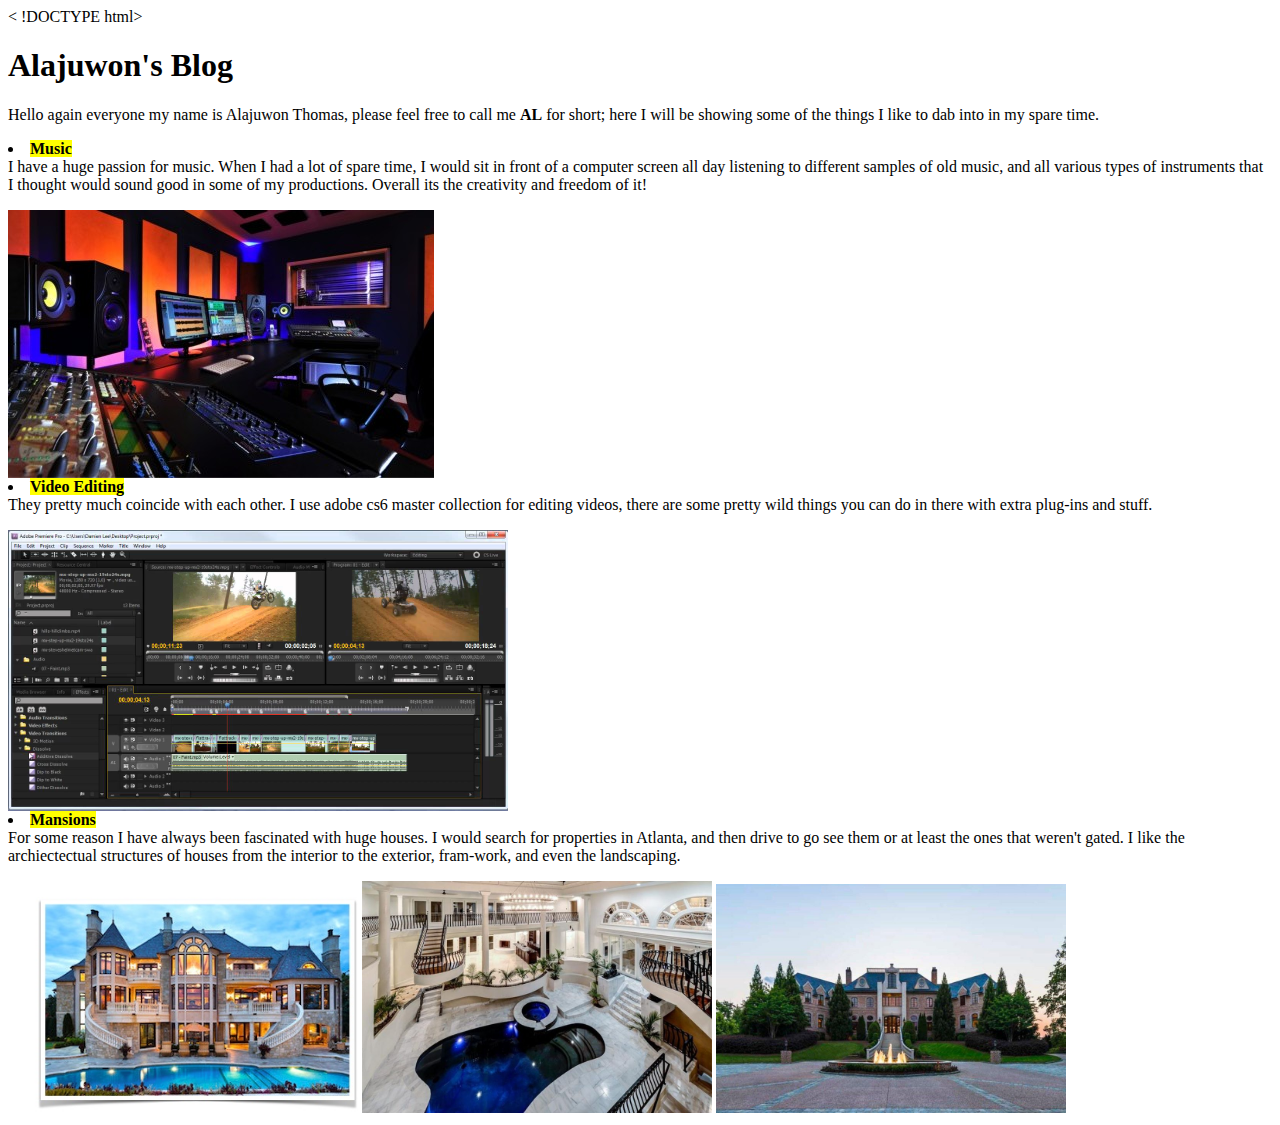
<file: index.html>
<
!DOCTYPE html>
<html>
<head>
	<title>Blog Post</title>
</head>
<body>
	<h1><strong>Alajuwon's Blog</strong></h1>
		<p>Hello again everyone my name is Alajuwon Thomas, please feel free to call me <strong>AL</strong> for short; here I will be showing some of the things I like to dab into in my spare time.</p>


	<div class="box-1"
		<ol>
					<li><strong><mark>Music</mark></strong></li>
		<div class="box-2"
			<p> I have a huge passion for music. When I had a lot of spare time, I would sit in front of a computer screen all day listening to different samples of old music, and all various types of instruments that I thought would sound good in some of my productions. Overall its the creativity and freedom of it!</p>
			
			<img src="images/images_music.jpg" alt=" Music Production"/>
		</div>

					<li><strong><mark>Video Editing</mark></strong></li>
			<div class="box-3"
				<p> They pretty much coincide with each other. I use adobe cs6 master collection for editing videos, there are some pretty wild things you can do in there with extra plug-ins and stuff.</p>
				<img src="images/video_editing.jpg" width="500" alt="Adobe Software">
			</div>
					<li><strong><mark>Mansions</mark></strong></li>
			<div class="box-4"
				<p> For some reason I have always been fascinated with huge houses. I would search for properties in Atlanta, and then drive to go see them or at least the ones that weren't gated. I like the archiectectual structures of houses from the interior to the exterior, fram-work, and even the landscaping.</p>
			

				<img src="images/mansion1.jpg" width="350">
				<img src="images/pic3.jpg" width="350" alt="Interior Design w/ Pool">
				<img src="images/tpmansion.jpg" width="350">
			</div>
		</ol>

	</div>



</body>
</html>
</file>
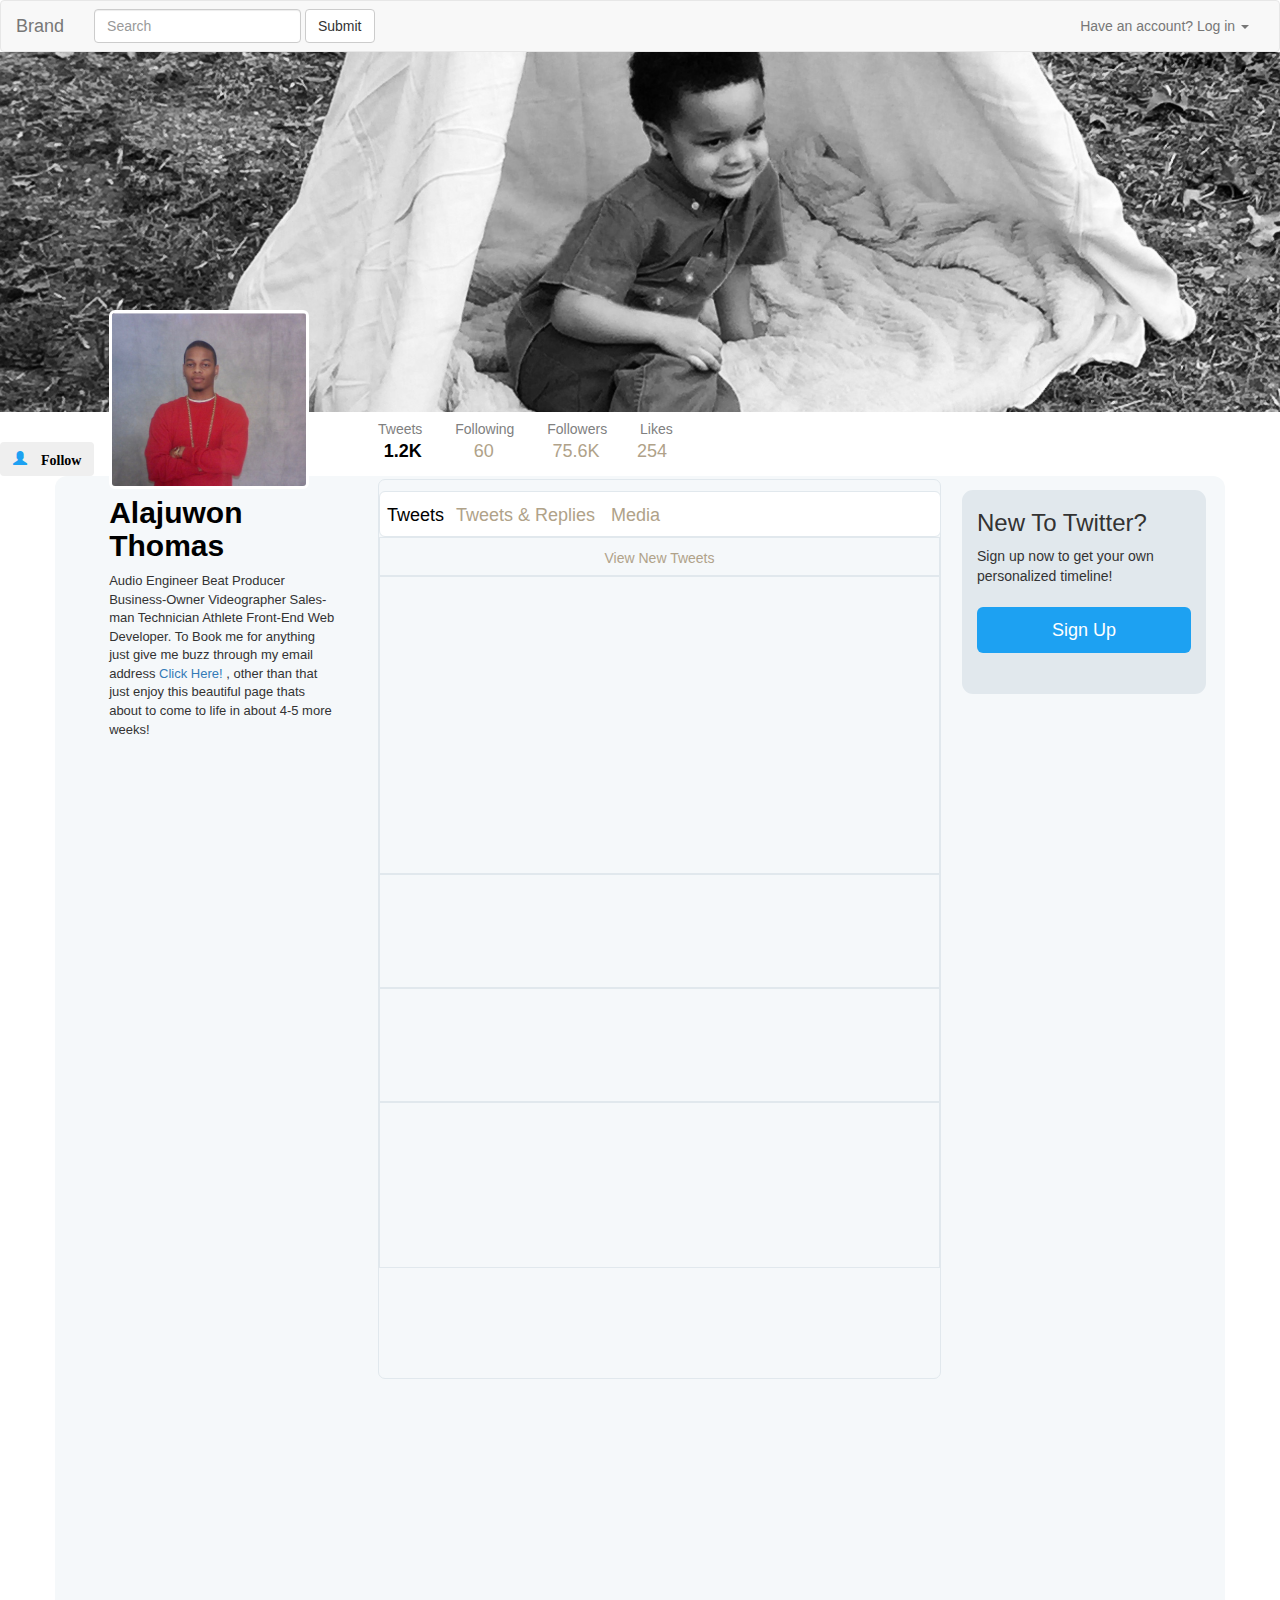
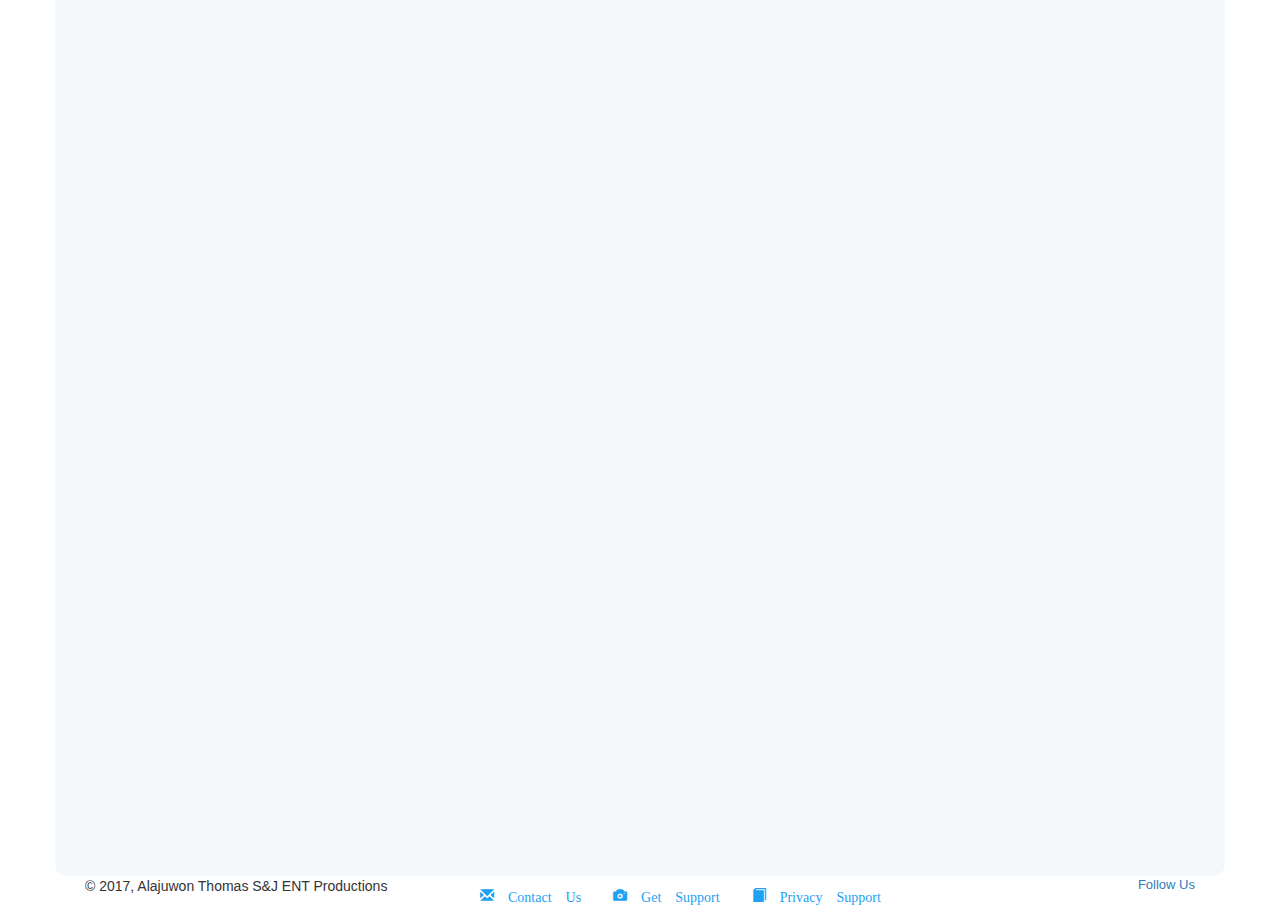
<file: about_me.html>
<!DOCTYPE html>
<html>
<head>
	<meta charset="utf-8">
	<meta http-equiv="X-UA-Compatible" content="IE=edge">
	<meta name="viewport" content="width=device-width, initial-scale=1">
	<title>Alajuwon's Craft</title>

	<link rel="stylesheet" href="index.css">
	<link rel="stylesheet" href="https://maxcdn.bootstrapcdn.com/bootstrap/3.3.7/css/bootstrap.min.css" integrity="sha384-BVYiiSIFeK1dGmJRAkycuHAHRg32OmUcww7on3RYdg4Va+PmSTsz/K68vbdEjh4u" crossorigin="anonymous">
</head>

<body>
 <nav class="navbar navbar-default" id="nav">
  <div class="container-fluid">
    <div class="navbar-header">
      <button type="button" class="navbar-toggle collapsed" data-toggle="collapse" data-target="	#bs-example-navbar-collapse-1" aria-expanded="false">
        <span class="sr-only">Toggle navigation</span>
        <span class="icon-bar"></span>
        <span class="icon-bar"></span>
        <span class="icon-bar"></span>
      </button>
      <a class="navbar-brand" href="#">Brand</a>
    </div>

    <div class="collapse navbar-collapse" id="bs-example-navbar-collapse-1">
      
      <form class="navbar-form navbar-left">
        <div class="form-group">
          <input type="text" class="form-control" placeholder="Search">
        </div>
        <button type="submit" class="btn btn-default">Submit</button>
      </form>
      <ul class="nav navbar-nav navbar-right">
        <li class="dropdown">
          <a href="#" class="dropdown-toggle" data-toggle="dropdown" role="button" aria-haspopup="true" aria-expanded="false">Have an account? Log in <span class="caret"></span></a>
          <ul class="dropdown-menu">
            <li><a href="#">Name</a></li>
            <li><a href="#">Password</a></li>
            <li><a href="#">Boot-Camp</a></li>
            <li role="separator" class="divider"></li>
            <li><a href="#">Email</a></li>
          </ul>
        </li>
      </ul>
    </div>
  </div>
</nav>


<div class="jumbotron"></div>
	
 <button type="follow" class="btn" id="but"> <span class="glyphicon glyphicon-user"> <strong>Follow</strong></button> 

<div class="container" id="main-thang">


	<div class="wrapper">
		<div class="col-md-4 col-md-offset-1" id="para">
			<img src="images/IMG_3046.jpg" width="200" class="img-rounded">
			<h2><strong>Alajuwon Thomas</strong> </h2>
			<p>Audio Engineer Beat Producer Business-Owner Videographer Sales-man Technician Athlete Front-End Web Developer. To Book me for anything just give me buzz through my email address <a href="https://www.yahoo.com/" target="_blank">Click Here!</a> , other than that just enjoy this beautiful page thats about to come to life in about 4-5 more weeks!</p>
			</div>
		</div> 
	
  	<div class="col-md-4" id="middle-man">
        	   	<div class="box1">Tweets Following Followers Likes
        	    <div class="a"><strong>1.2K</strong></div> 
        			<div class="b">60</div> 
        			<div class="c">75.6K</div> 
        			<div class="d">254</div> 
        		</div>

        		<div class="mainbox-content">
        			<div class="list-content">
        				<span class="e">Tweets</span>	
        				<span class="f">Tweets & Replies</span>
        				<span class="g">Media</span>
        		</div>
            <div class="new-tweets">View New Tweets</div>
            <div class="add-1"></div>
            <div class="add-2"></div>
            <div class="add-3"></div>
            <div class="add-4"></div>
            <div class="add-5"></div>

        	</div>

	   </div>
					

    <div class="col-md-4" id="last-man">
    	<h3>New To Twitter?</h3>
    		<div class="signup">Sign up now to get your own personalized timeline!
    			</div>
    			<a href="#" class="btn btn-lg" id="su">Sign Up</a>
    		</div>




</div>













 






<script src="https://ajax.googleapis.com/ajax/libs/jquery/1.12.4/jquery.min.js"></script>

 <script src="https://maxcdn.bootstrapcdn.com/bootstrap/3.3.7/js/bootstrap.min.js" integrity="sha384-Tc5IQib027qvyjSMfHjOMaLkfuWVxZxUPnCJA7l2mCWNIpG9mGCD8wGNIcPD7Txa" crossorigin="anonymous"></script>

</body>



<footer>
            <div class="container">

              <div class="col-md-4">
                &copy; 2017, Alajuwon Thomas S&amp;J ENT Productions</div>
                <div class="col-md-6">
                  <ul class="nav nav-pills">
                    <li><a href="#"><span class="glyphicon glyphicon-envelope"> Contact Us</a></li>
                    <li><a href="#"><span class="glyphicon glyphicon-camera"> Get Support</a></li>
                    <li><a href="#"><span class="glyphicon glyphicon-book"> Privacy Support</a></li>
                  </ul>
                </div>
                  <div class="col-md-2">
                    <p class="text-right">
                      <a href="#">Follow Us</a>
                    </p>
              </div>

        </div>  
      </footer>


</html>
</file>
<file: index.css>
body{
	height: 1800px;
}

.jumbotron h2{
	font-size: 18px;
	width: 250px;
	margin: 0px;

}

.jumbotron{
	background-image: url(images/son.jpg);
	background-size: 100%;
	width: 100%;
	max-width:1920px;
	background-position-y:-742px; 
	height: 360px;

}



.img-rounded{
		border: solid white;
		position: absolute;
    	top: -166px;
    	right: 
}


.box1{
	border: solid white 2px; 
	color: gray;
	word-spacing: 29px;
	border: none;
	height: 0px;
	position: inherit;
	top: -60px;

}

.numbers{
	color: #B0A289;
	font-size: 20px;
	text-align: center;
	padding-right: 119px;
	word-spacing: 42px;
}

strong{
	color: black;
}
.glyphicon{
	color: #1da1f2;
}

.but{
	position: ;
    top: -70px;
    right: -12px;
	
}

p{
	font-size: 20px;
}

#nav{
	margin-bottom: 0px;
}

#main-thang{
	height: 2000px;
	background-color: #f5f8fa;
	border-radius: 12px


}
.box-content{

}
.a{
	 position: absolute;
    left:1%;
    color: black;
    font-size: 18px;
}
.b{
	 position: absolute;
    left: 17%;
    color: #B0A289;
    font-size: 18px;
}
.c{
	 position: absolute;
    left: 31%;
    color: #B0A289;
    font-size: 18px;
}
.d{
	 position: absolute;
    left: 46%;
    color: #B0A289;
    font-size: 18px;
}

.wrapper{
    height: 500px;
    width: 290px;
    margin: 0px;
    float: left;
}

#para{
	font-size: 10px;
	margin left:0px;
    width: 256px;
}

p{
	font-size: 13px;
}
.container{
	width:1226px;
	height: 1063
}


#last-man{
	width: 250px;
	height: 210px;
	background-color:#e1e8ed;
	margin-top: 11px;
	border: solid #f5f8fa;
	border-radius: 14px
}

#middle-man{
	width: 599px;
    height: 2000px;
    border:solid #f5f8fa;
}

h3{
	color:#e1e8ed;
}



#su{
	color: #fff;
	background-color: #1da1f2;
	display: list-item;
	list-style: none;
	margin-top: 21px;

}


.far-far{
	height: 273px;
	width: 250px;
}

.mainbox-content{
	 border: solid 1px #e1e8ed;
		height: 900px;
		border-radius: 7px;
}

.list-content{
		height: 46px;
    width: 562px;
    background-color: white;
    border-radius: 6px;
    border-top: solid #f5f8fa;
    margin-top: 11px;
    border: solid 1px #e1e8ed;
}

.new-tweets{
	 border: solid 1px #e1e8ed;
	 text-align: center;
	 color: #B0A289;
	 height: 39px;
	 padding: 10px;
}

.add-1{
	height:298px;
	border: solid 1px #e1e8ed;

}

.add-2{
	height: 114px;
	border: solid 1px #e1e8ed;
}

.add-3{
	height: 114px;
	border: solid 1px #e1e8ed;
}

.add-4{
	height: 166px;
	border: solid 1px #e1e8ed;
}

.e{
	float: left;
	color: black;
	font-size: 18px;
	position: absolute;
    right: 512px;
    margin-top: inherit;
}

.f{
	float: left;
	color: #B0A289;
	font-size: 18px;
	position: absolute;
	right: 361px;
	margin-top: inherit;
}


.g{
	float: left;
	color: #B0A289;
	font-size: 18px;
	position: absolute;
	right: 296px;
	margin-top: inherit;
}
</file>
